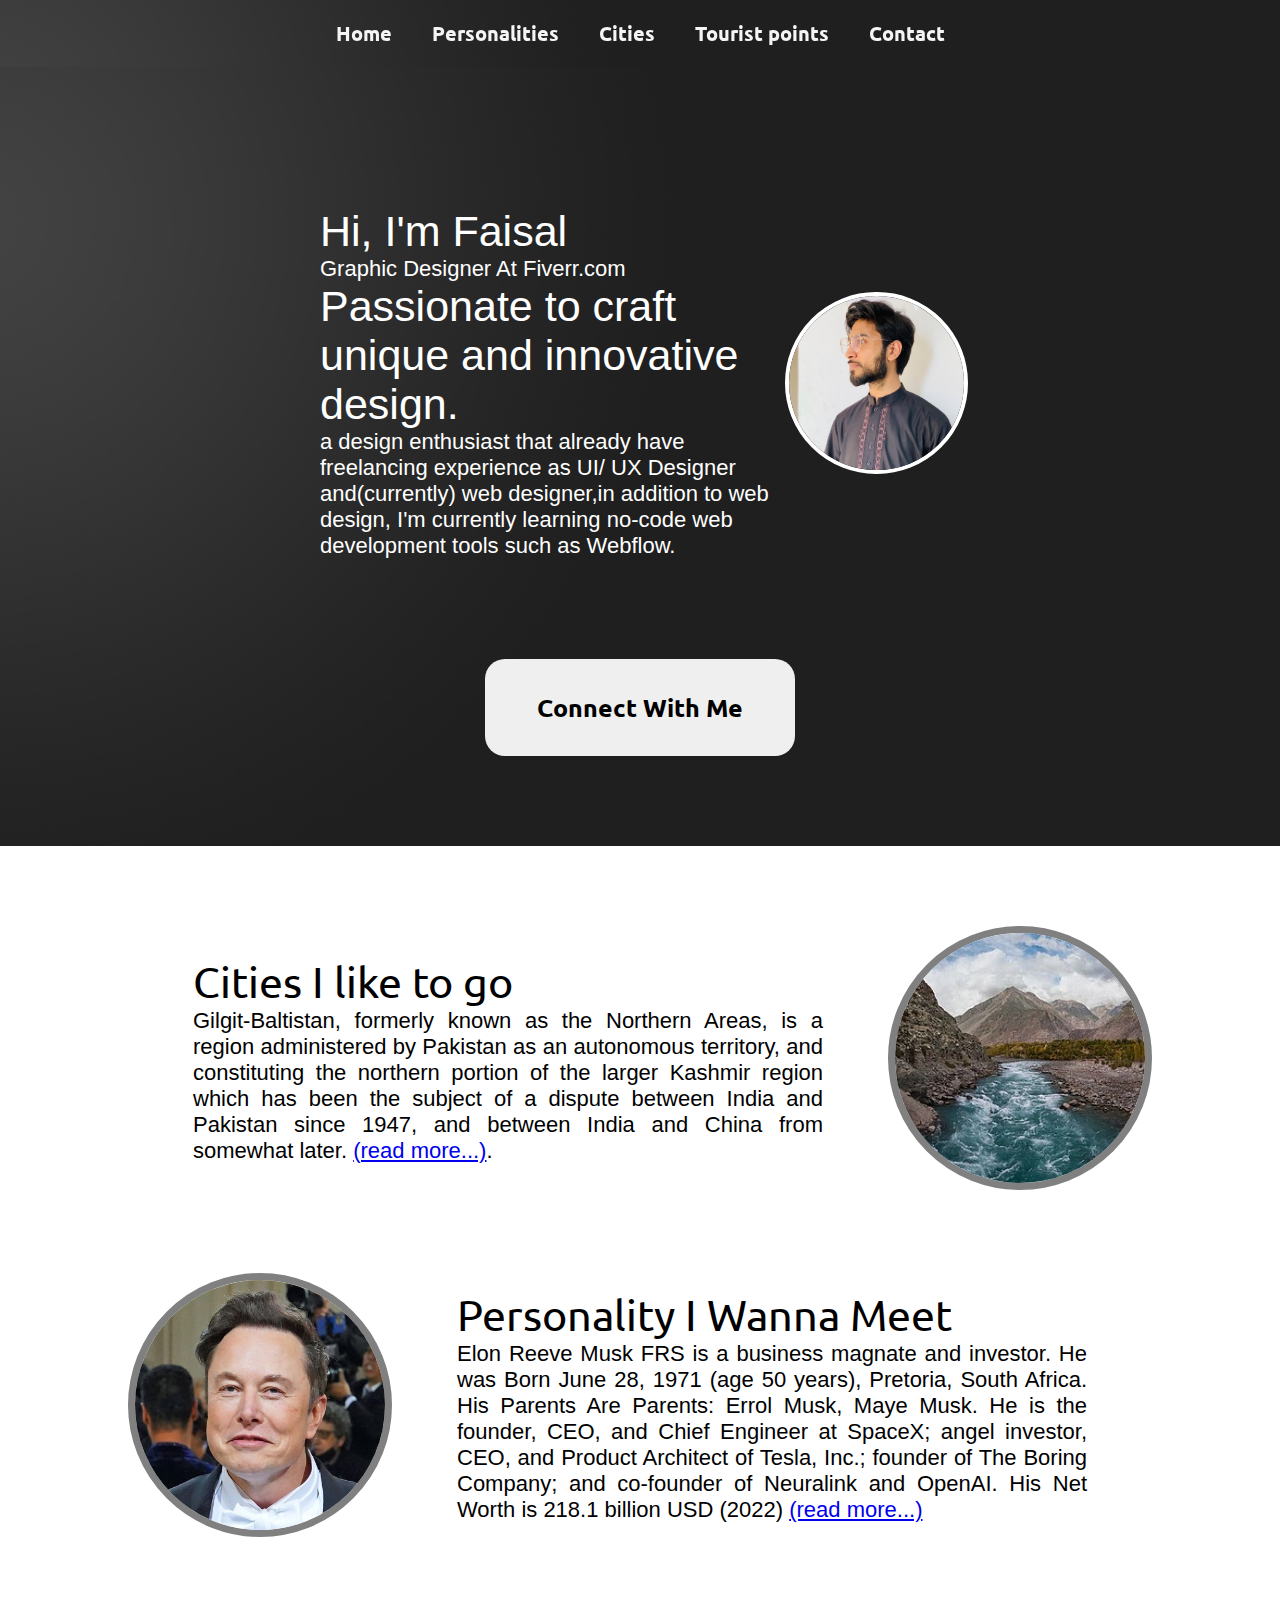
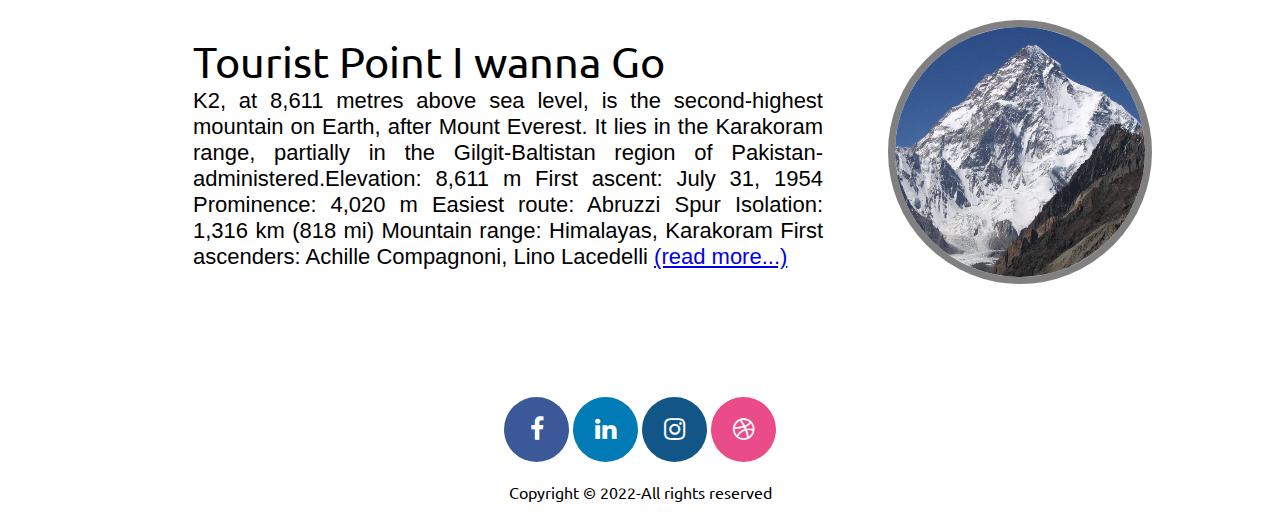
<file: index.html>
<!DOCTYPE html>
<html lang="en">

<head>
    <meta charset="UTF-8">
    <meta http-equiv="X-UA-Compatible" content="IE=edge">
    <meta name="viewport" content="width=device-width, initial-scale=1">
    <link rel="stylesheet" href="https://cdnjs.cloudflare.com/ajax/libs/font-awesome/4.7.0/css/font-awesome.min.css">
    <meta name="viewport" content="width=device-width, initial-scale=1.0">
    <link rel="stylesheet" href="css/style.css">
    <title>My Personal Website</title>
</head>

<body>
    <nav class="navbar background h-nav-resp">
        <ul class="nav-list v-class-resp">
            <li><a href="index.html">Home</a></li>
            <li><a href="fav_personalities.html">Personalities</a></li>
            <li><a href="fav_cities.html">Cities</a></li>
            <li><a href="fav_tourist_points.html">Tourist points</a></li>
            <li><a href="contact.html">Contact</a></li>
        </ul>

        <div class="burger">
            <div class="line"></div>
            <div class="line"></div>
            <div class="line"></div>
        </div>
    </nav>


    
    <section class="background firstSection">
        <div class="box-main">

            <div class="firstHalf">
                <p class="text-big">Hi, I'm Faisal</p>
                <p class="text-small">Graphic Designer At Fiverr.com</h4>
                <p class="text-big">Passionate to craft unique and innovative design.</p>
                <p class="text-small">
                    a design enthusiast that already have freelancing experience as UI/
                    UX Designer and(currently) web designer,in addition to web design,
                    I'm currently learning no-code web development tools such as Webflow.                                    
                </p>

            </div>

            <div class="secondHalf secondHalfRes">
                <img src="img/img_pf.jpeg" alt="PIC">
            </div>
        </div>
        <div class="button-box button-box-res">
            <div>
                    <div class="center">
                        <button class="button-contact button-contact-res">
                                <a href="https://www.linkedin.com/in/muhammad-faisal-ansari-dex10">Connect With Me</a>
                        </button>
                    </div>
            </div>
        </div>  

    </section>

    <section class="section">

        <div class="paras">

            <p class="sectionTag text-big">
                Cities I like to go
            </p>

            <p class="sectionSubTag text-small justify">
                Gilgit-Baltistan, formerly known as the Northern Areas,
                is a region administered by Pakistan as an autonomous
                territory, and constituting the northern portion of 
                the larger Kashmir region which has been the subject
                of a dispute between India and Pakistan since 1947, 
                and between India and China from somewhat later.
                <a href="fav_cities.html">(read more...)</a>.
            </p>
        </div>
        <div class="thumbnail thumbnail-res ">
            <img src="img/gilgit-index.jpg" alt="logo image" class="imgFluid">
        </div>
    </section>
    <section class="section section-left">

        <div class="paras">

            <p class="sectionTag text-big">
                Personality I Wanna Meet
            </p>

            <p class="sectionSubTag text-small justify">
                Elon Reeve Musk FRS is a business magnate and investor.
                He was Born June 28, 1971 (age 50 years), Pretoria, South Africa. 
                His Parents Are Parents: Errol Musk, Maye Musk.
                He is the founder, CEO, and Chief Engineer at SpaceX; 
                angel investor, CEO, and Product Architect of Tesla, 
                Inc.; founder of The Boring Company; and co-founder 
                of Neuralink and OpenAI. His Net Worth is 218.1 billion USD (2022)
                <a href="fav_personalities.html">(read more...)</a>
            </p>
        </div>
        <div class="thumbnail thumbnail-res">
            <img src="img/elon-musk-index.jpeg" alt="logo image" class="imgFluid">
        </div>
    </section>
    <section class="section">

        <div class="paras">

            <p class="sectionTag text-big">
                Tourist Point I wanna Go
            </p>

            <p class="sectionSubTag text-small justify">
                    K2, at 8,611 metres above sea level, 
                    is the second-highest mountain on Earth, after Mount Everest. 
                    It lies in the Karakoram range, partially in the Gilgit-Baltistan 
                    region of Pakistan-administered.Elevation: 8,611 m
                    First ascent: July 31, 1954
                    Prominence: 4,020 m
                    Easiest route: Abruzzi Spur
                    Isolation: 1,316 km (818 mi)
                    Mountain range: Himalayas, Karakoram
                    First ascenders: Achille Compagnoni, Lino Lacedelli
                    <a href="fav_tourist_points.html">(read more...)</a> 
            </p>
        </div>
        <div class="thumbnail thumbnail-res">
            <img src="img/k2-index.jpg" alt="logo image" class="imgFluid">
        </div>
    </section>
    

    <footer>
        <div class="footer">
                <div>
                    <div>
                        <a href="https://web.facebook.com/faisal.ansari.dex" class="fa fa-facebook"></a>
                        <a href="https://www.linkedin.com/in/muhammad-faisal-ansari-dex10" class="fa fa-linkedin"></a>
                        <a href="https://www.instagram.com/iamfaisu.__/" class="fa fa-instagram"></a>
                        <a href="https://dribbble.com/faisal-ansari-dex" class="fa fa-dribbble"></a>
                        <p style="padding-top: 20px;">Copyright &copy; 2022-All rights reserved</p>
                    </div>
                </div>
            </div>
    </footer>
    <script src="js/resp.js"></script>
</body>

</html>
</file>
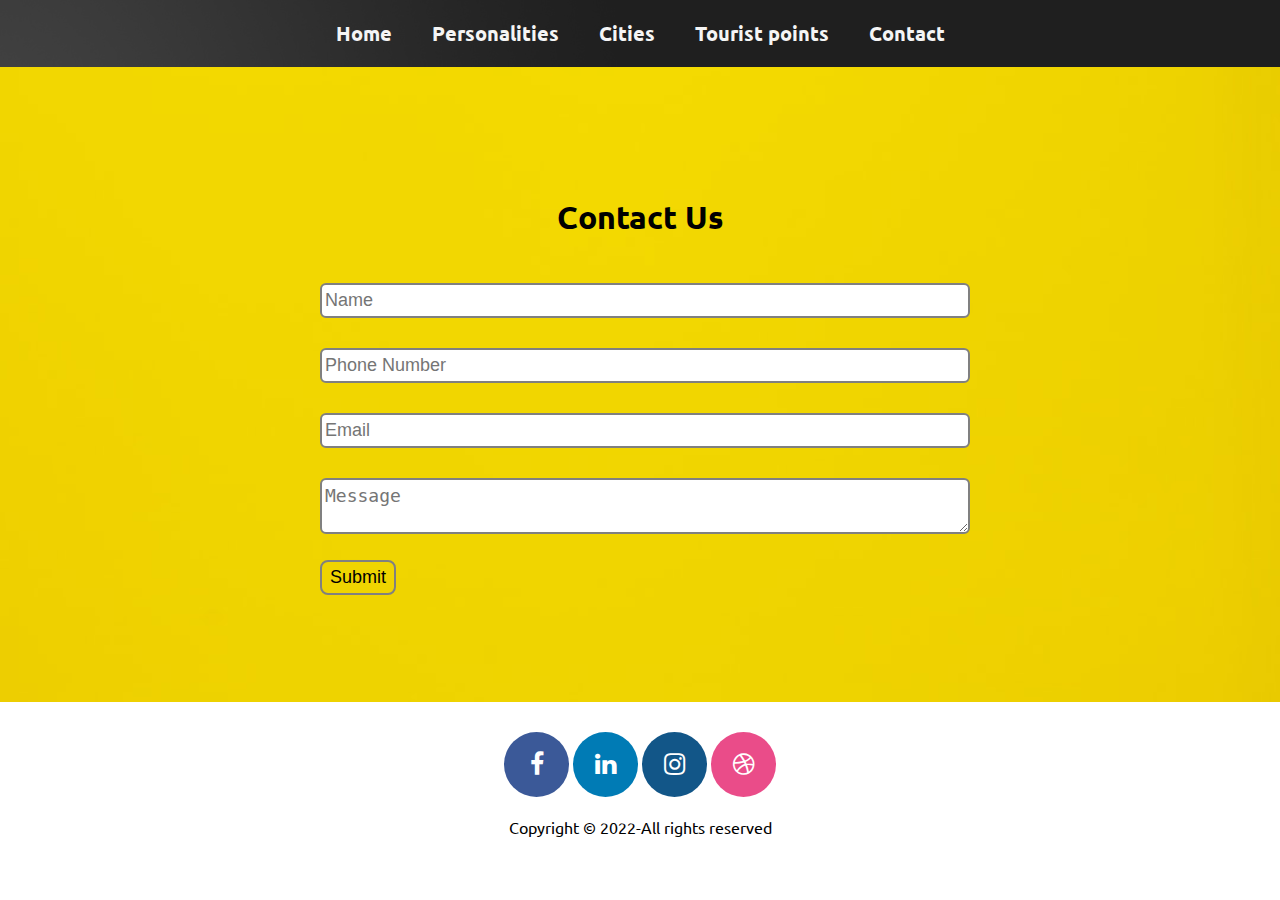
<file: contact.html>
<!DOCTYPE html>
<html lang="en">

<head>
    <meta charset="UTF-8">
    <meta http-equiv="X-UA-Compatible" content="IE=edge">
    <meta name="viewport" content="width=device-width, initial-scale=1">
    <link rel="stylesheet" href="https://cdnjs.cloudflare.com/ajax/libs/font-awesome/4.7.0/css/font-awesome.min.css">
    <meta name="viewport" content="width=device-width, initial-scale=1.0">
    <link rel="stylesheet" href="css/style.css">
    <title>My Personal Website</title>
</head>

<body>
    <div class="bg-page-contact">
    <nav class="navbar background h-nav-resp">
        <ul class="nav-list v-class-resp">
            <li><a href="index.html">Home</a></li>
            <li><a href="fav_personalities.html">Personalities</a></li>
            <li><a href="fav_cities.html">Cities</a></li>
            <li><a href="fav_tourist_points.html">Tourist points</a></li>
            <li><a href="contact.html">Contact</a></li>
        </ul>

        <div class="burger">
            <div class="line"></div>
            <div class="line"></div>
            <div class="line"></div>
        </div>
    </nav>

	<div class="contact-us-container">
	<section class="contact">
		<h1 class="text-center">Contact Us</h1>
		<div class="form">
			<input class="form-input" type="text" name="name" id="name" placeholder="Name">
			<input class="form-input" type="text" name="phone" id="phone" placeholder="Phone Number">
			<input class="form-input" type="email" name="email" id="email" placeholder="Email">
				<textarea class="form-input" name="text" id="text"cols="30" row="10" placeholder="Message"></textarea>
			<button class="btn btn-dark" id="submit">Submit</button>
		</div> 
	</section>
	</div>
    </div>

    <footer>
        <div class="footer">
                <div>
                    <div>
                        <a href="https://web.facebook.com/faisal.ansari.dex" class="fa fa-facebook"></a>
                        <a href="https://www.linkedin.com/in/muhammad-faisal-ansari-dex10" class="fa fa-linkedin"></a>
                        <a href="https://www.instagram.com/iamfaisu.__/" class="fa fa-instagram"></a>
                        <a href="https://dribbble.com/faisal-ansari-dex" class="fa fa-dribbble"></a>
                        <p style="padding-top: 20px;">Copyright &copy; 2022-All rights reserved</p>
                    </div>
                </div>
            </div>
    </footer>
    <script src="js/resp.js"></script>
    

</body>

</html>
</file>
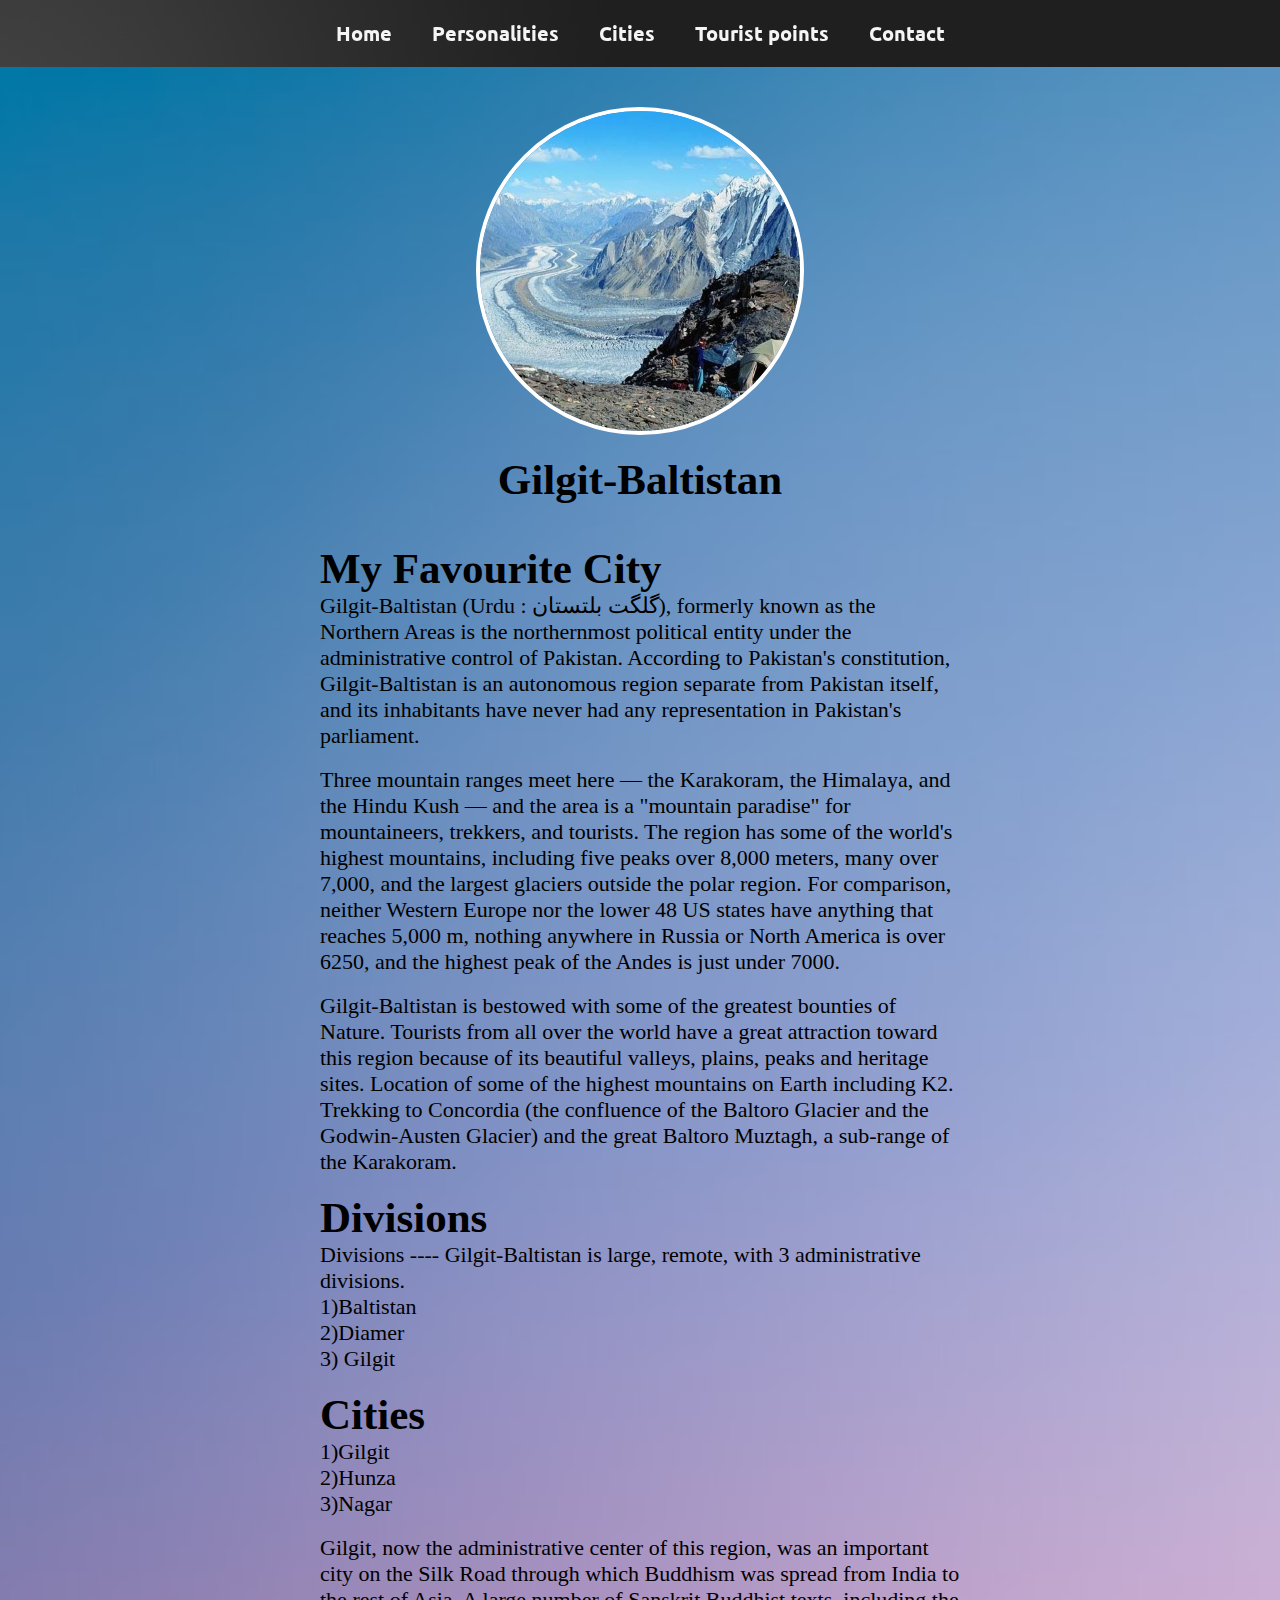
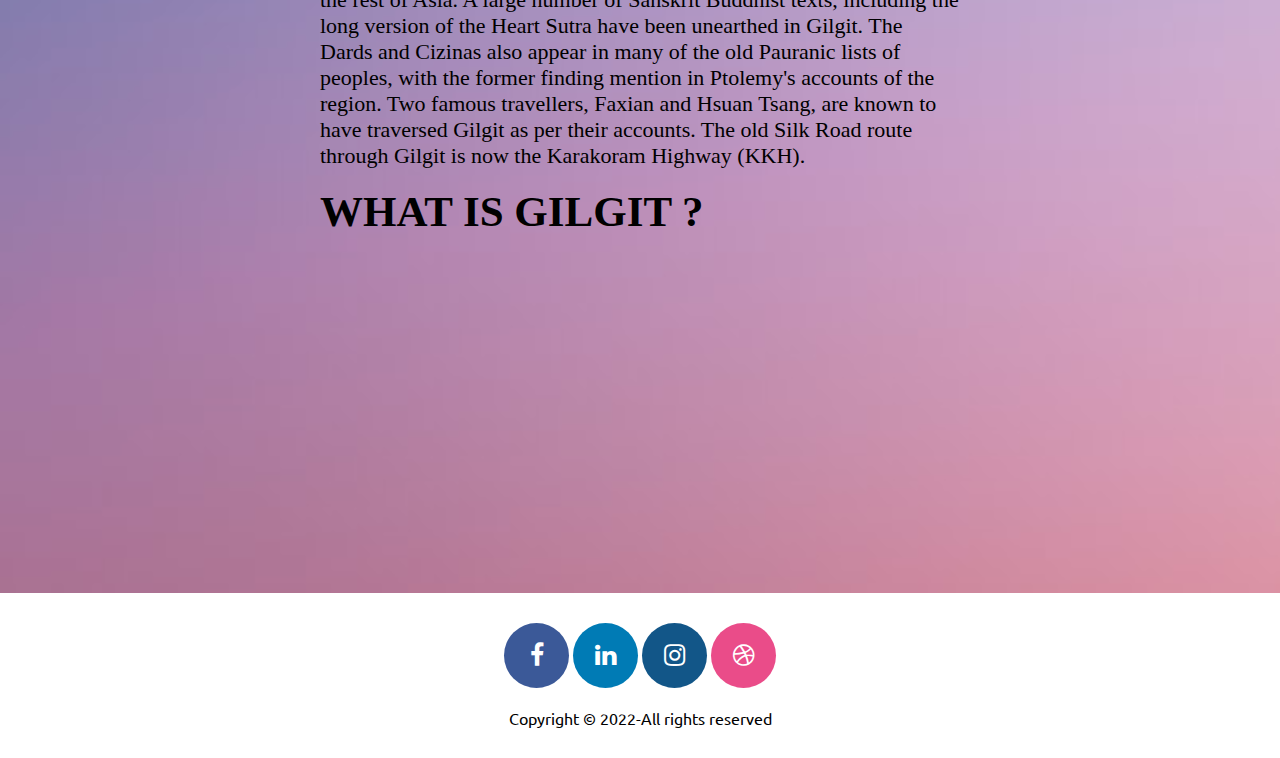
<file: fav_cities.html>
<!DOCTYPE html>
<html lang="en">
<head>
    <meta charset="UTF-8">
    <meta http-equiv="X-UA-Compatible" content="IE=edge">
    <meta name="viewport" content="width=device-width, initial-scale=1">
    <link rel="stylesheet" href="https://cdnjs.cloudflare.com/ajax/libs/font-awesome/4.7.0/css/font-awesome.min.css">
    <meta name="viewport" content="width=device-width, initial-scale=1.0">
    <link rel="stylesheet" href="css/style.css">
    <title>Favourite Personalities</title>
</head>
<body>
    <nav class="navbar background h-nav-resp">
        <ul class="nav-list v-class-resp">
            <li><a href="index.html">Home</a></li>
            <li><a href="fav_personalities.html">Personalities</a></li>
            <li><a href="fav_cities.html">Cities</a></li>
            <li><a href="fav_tourist_points.html">Tourist points</a></li>
            <li><a href="contact.html">Contact</a></li>
        </ul>

        <div class="burger">
            <div class="line"></div>
            <div class="line"></div>
            <div class="line"></div>
        </div>
    </nav>

    <section class="bg-for-fav">
        <div class="box-container">
                    <div class="personality-photo">
                            <img src="img/city.jpg" alt="profile">                                       
                    </div>
                    <h1 style="text-align:center;" class="text-big">Gilgit-Baltistan</h1>
        </div>
        <div class="box-container">
                    <div>
                        <div class=paragraph">
                            <h1 class="text-big">My Favourite City</h1>
                            
                            <p class="text-small">   
                                Gilgit-Baltistan (Urdu : گلگت بلتستان), formerly known as the Northern Areas is the 
                                northernmost political entity under the administrative control of Pakistan. According 
                                to Pakistan's constitution, Gilgit-Baltistan is an autonomous region separate from Pakistan 
                                itself, and its inhabitants have never had any representation in Pakistan's parliament.
                            </p><br>

                            <p class="text-small">
                                    Three mountain ranges meet here — the Karakoram,
                                    the Himalaya, and the Hindu Kush — and the area is a
                                    "mountain paradise" for mountaineers, trekkers, and
                                    tourists. The region has some of the world's highest
                                    mountains, including five peaks over 8,000 meters, 
                                    many over 7,000, and the largest glaciers outside the
                                        polar region. For comparison, neither Western Europe
                                        nor the lower 48 US states have anything that reaches
                                        5,000 m, nothing anywhere in Russia or North America
                                        is over 6250, and the highest peak of the Andes is just under 7000.
                            </p><br>

                            <p class="text-small">
                                    Gilgit-Baltistan is bestowed with some of the greatest bounties of Nature.
                                    Tourists from all over the world have a great attraction toward this region
                                    because of its beautiful valleys, plains, peaks and heritage sites. Location
                                    of some of the highest mountains on Earth including K2. Trekking to Concordia
                                        (the confluence of the Baltoro Glacier and the Godwin-Austen Glacier) and the
                                        great Baltoro Muztagh, a sub-range of the Karakoram.
                            </p><br>
                            <h1 class="text-big">Divisions</h1>
                            <p class="text-small">
                                Divisions ---- Gilgit-Baltistan is large, remote, with 3 administrative divisions.
                            </p>
                            <p class="text-small">1)Baltistan</p>
                            <p class="text-small">2)Diamer</p>
                            <p class="text-small">3) Gilgit</p>
                            <br>
                            <h1 class="text-big">Cities</h1>
                            <p class="text-small">1)Gilgit</p>
                            <p class="text-small">2)Hunza</p>
                            <p class="text-small">3)Nagar</p>
                            <br>
                            <p class="text-small">
                                Gilgit, now the administrative center of this region,
                                was an important city on the Silk Road through which Buddhism was spread
                                from India to the rest of Asia. A large number of Sanskrit Buddhist texts,
                                including the long version of the Heart Sutra have been unearthed in Gilgit.
                                The Dards and Cizinas also appear in many of the old Pauranic lists of peoples, 
                                with the former finding mention in Ptolemy's accounts of the region. Two famous 
                                travellers, Faxian and Hsuan Tsang, are known to have traversed Gilgit as per their accounts.
                                The old Silk Road route through Gilgit is now the Karakoram Highway (KKH).
                            </p>
                            
                            <br>
                            <h1 class="text-big"> WHAT IS GILGIT ?</h1>
                            <br>
                            <div class="youtube-res">
                                <iframe 
                                width="560" height="315" 
                                src="https://www.youtube.com/embed/1j9wYgK88hM" 
                                title="YouTube video player" 
                                frameborder="0"
                                allow="accelerometer; autoplay; clipboard-write; encrypted-media; gyroscope; picture-in-picture" 
                                allowfullscreen>
                            </iframe>
                            </div>
                        </div>                       
                    </div>
        </div>
    </section>



    <footer>
        <div class="footer">
                <div>
                    <div>
                        <a href="https://web.facebook.com/faisal.ansari.dex" class="fa fa-facebook"></a>
                        <a href="https://www.linkedin.com/in/muhammad-faisal-ansari-dex10" class="fa fa-linkedin"></a>
                        <a href="https://www.instagram.com/iamfaisu.__/" class="fa fa-instagram"></a>
                        <a href="https://dribbble.com/faisal-ansari-dex" class="fa fa-dribbble"></a>
                        <p style="padding-top: 20px;">Copyright &copy; 2022-All rights reserved</p>
                    </div>
                </div>
            </div>
    </footer>
    <script src="js/resp.js"></script>
</body>
</html>
</file>
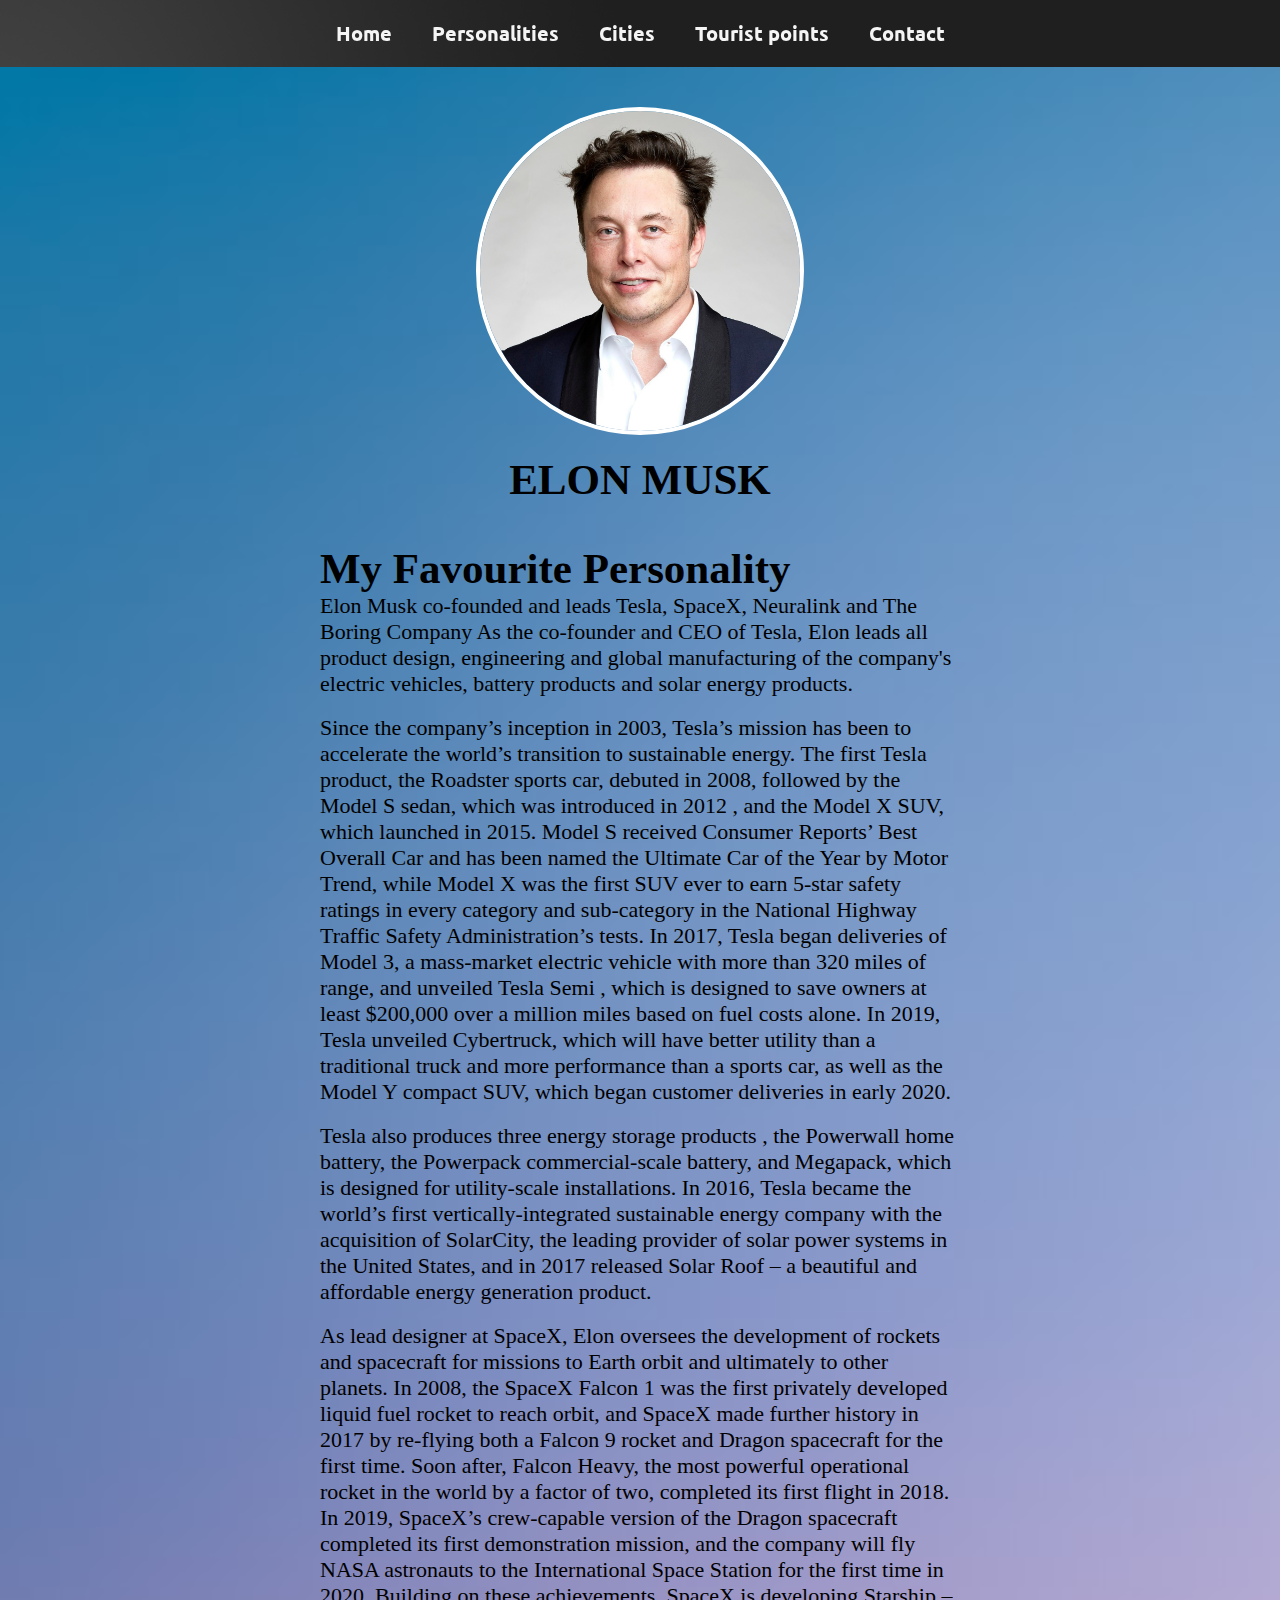
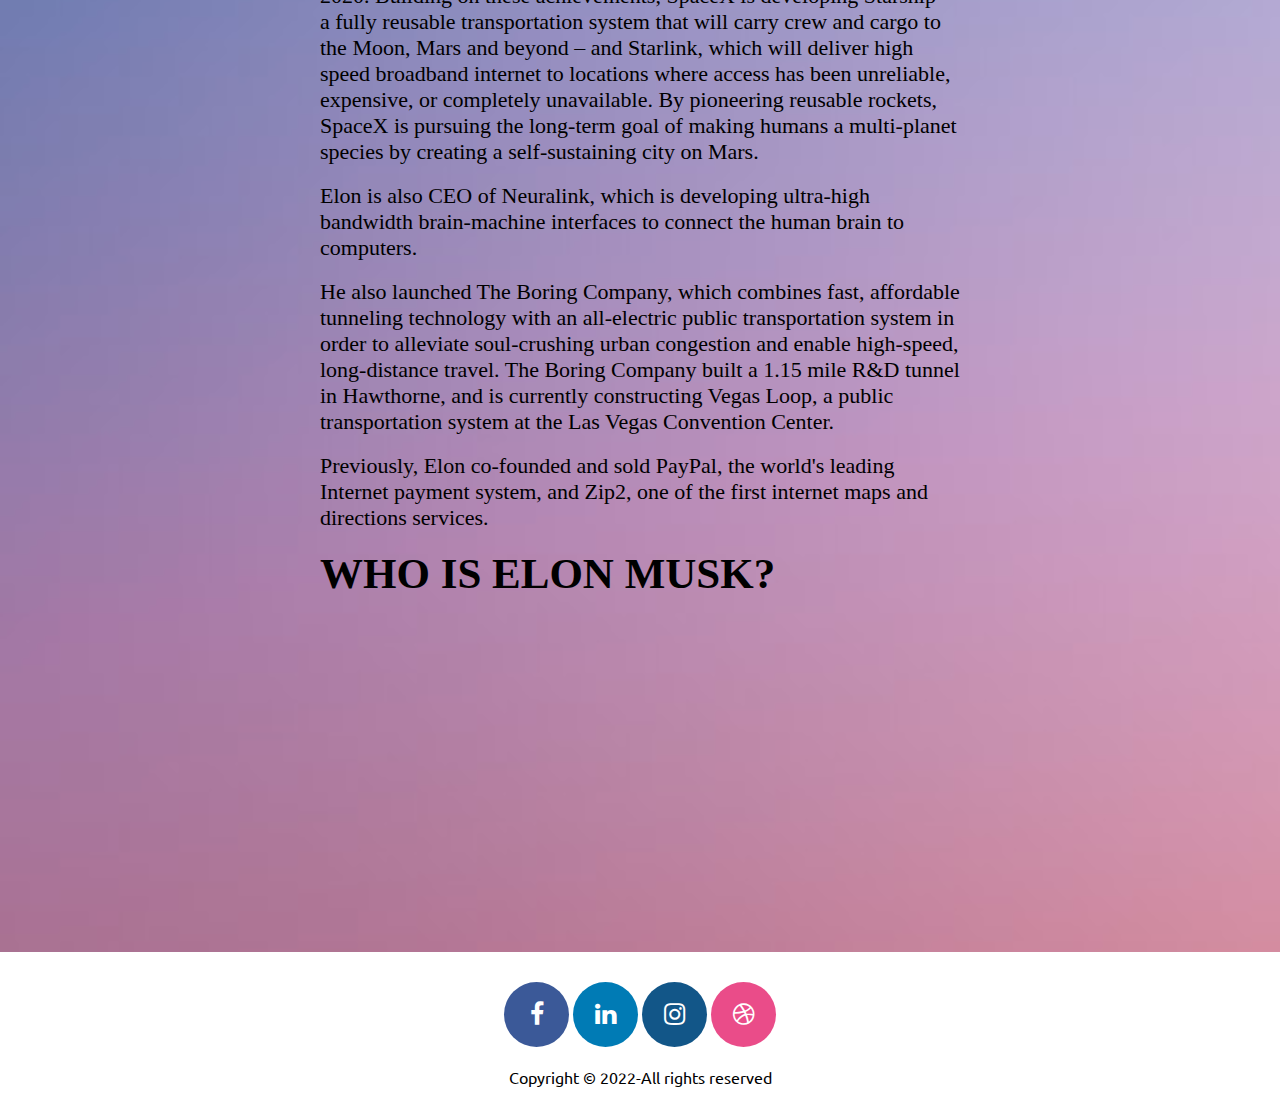
<file: fav_personalities.html>
<!DOCTYPE html>
<html lang="en">
<head>
    <meta charset="UTF-8">
    <meta http-equiv="X-UA-Compatible" content="IE=edge">
    <meta name="viewport" content="width=device-width, initial-scale=1">
    <link rel="stylesheet" href="https://cdnjs.cloudflare.com/ajax/libs/font-awesome/4.7.0/css/font-awesome.min.css">
    <meta name="viewport" content="width=device-width, initial-scale=1.0">
    <link rel="stylesheet" href="css/style.css">
    <title>Favourite Personalities</title>
</head>
<body>
    <nav class="navbar background h-nav-resp">
        <ul class="nav-list v-class-resp">
            <li><a href="index.html">Home</a></li>
            <li><a href="fav_personalities.html">Personalities</a></li>
            <li><a href="fav_cities.html">Cities</a></li>
            <li><a href="fav_tourist_points.html">Tourist points</a></li>
            <li><a href="contact.html">Contact</a></li>
        </ul>

        <div class="burger">
            <div class="line"></div>
            <div class="line"></div>
            <div class="line"></div>
        </div>
    </nav>

    <section class="bg-for-fav">
        <div class="box-container">
                    <div class="personality-photo">
                            <img src="img/Elon_Musk_Royal_Society_(crop2).jpg" alt="profile">                                       
                    </div>
                    <h1 style="text-align:center;" class="text-big">ELON MUSK</h1>
        </div>
        <div class="box-container">
                    <div>
                        <div class=paragraph">
                            <h1 class="text-big">My Favourite Personality</h1>
                            
                            <p class="text-small">   
                                Elon Musk co-founded and leads Tesla, SpaceX, 
                                Neuralink and The Boring Company
                                As the co-founder and CEO of Tesla, 
                                Elon leads all product design, 
                                engineering and global manufacturing of the company's electric vehicles,
                                battery products and solar energy products.
                            </p><br>
                            <p class="text-small">        
                                Since the company’s inception in 2003,
                                Tesla’s mission has been to accelerate the world’s
                                transition to sustainable energy. The first Tesla
                                product, the Roadster sports car, debuted in 2008, 
                                followed by the Model S sedan, which was introduced in 2012
                                , and the Model X SUV, which launched in 2015. Model S received 
                                Consumer Reports’ Best Overall Car and has been named the Ultimate
                                Car of the Year by Motor Trend, while Model X was the first SUV
                                ever to earn 5-star safety ratings in every category and sub-category
                                in the National Highway Traffic Safety Administration’s tests.
                                In 2017, Tesla began deliveries of Model 3, a mass-market electric
                                vehicle with more than 320 miles of range, and unveiled Tesla Semi
                                , which is designed to save owners at least $200,000 over a million
                                miles based on fuel costs alone. In 2019, Tesla unveiled Cybertruck,
                                which will have better utility than a traditional truck and more
                                performance than a sports car, as well as the Model Y compact SUV,
                                which began customer deliveries in early 2020.
                            </p><br>
                            <p class="text-small">
                                Tesla also produces three energy storage products
                                , the Powerwall home battery, the Powerpack commercial-scale battery,
                                and Megapack, which is designed for utility-scale installations.
                                In 2016, Tesla became the world’s first vertically-integrated
                                sustainable energy company with the acquisition of SolarCity,
                                the leading provider of solar power systems in the United States,
                                and in 2017 released Solar Roof – a beautiful and affordable energy generation product.
                            </p><br>
                            <p class="text-small">
                                As lead designer at SpaceX, Elon oversees the development of
                                rockets and spacecraft for missions to Earth orbit and
                                ultimately to other planets. In 2008, the SpaceX Falcon
                                1 was the first privately developed liquid fuel rocket
                                to reach orbit, and SpaceX made further history in 2017
                                by re-flying both a Falcon 9 rocket and Dragon spacecraft
                                for the first time. Soon after, Falcon Heavy, the most 
                                powerful operational rocket in the world by a factor of 
                                two, completed its first flight in 2018. In 2019, SpaceX’s 
                                crew-capable version of the Dragon spacecraft completed its 
                                first demonstration mission, and the company will fly NASA 
                                astronauts to the International Space Station for the first 
                                time in 2020. Building on these achievements, SpaceX is developing 
                                Starship – a fully reusable transportation system that will carry 
                                crew and cargo to the Moon, Mars and beyond ­– and Starlink, which 
                                will deliver high speed broadband internet to locations where access 
                                has been unreliable, expensive, or completely unavailable. By pioneering 
                                reusable rockets, SpaceX is pursuing the long-term goal of making humans 
                                a multi-planet species by creating a self-sustaining city on Mars.
                            </p><br>
                            <p class="text-small">
                                Elon is also CEO of Neuralink, which is developing
                                ultra-high bandwidth brain-machine interfaces to connect the human brain to computers.
                            </p><br>
                            <p class="text-small">
                                He also launched The Boring Company, which combines fast, affordable tunneling 
                                technology with an all-electric public transportation system in order to alleviate 
                                soul-crushing urban congestion and enable high-speed, long-distance travel.
                                The Boring Company built a 1.15 mile R&D tunnel in Hawthorne, 
                                and is currently constructing Vegas Loop, a public transportation 
                                system at the Las Vegas Convention Center.
                            </p><br>
                            <p class="text-small">
                                Previously, Elon co-founded and sold PayPal, the world's leading 
                                Internet payment system, and Zip2, one of the first internet maps and directions services.
                            </p>
                            <br>
                            <h1 class="text-big"> WHO IS ELON MUSK?</h1>
                            <br>
                            <div class="youtube-res">
                                <iframe width="500" height="312" 
                                    src="https://www.youtube-nocookie.com/embed/i7nZBJVI26A" 
                                    title="YouTube video player" 
                                    frameborder="0" 
                                    allow="accelerometer; autoplay; clipboard-write; encrypted-media; gyroscope; picture-in-picture" allowfullscreen>
                                </iframe>
                            </div>
                        </div>                       
                    </div>
        </div>
    </section>



    <footer>
        <div class="footer">
                <div>
                    <div>
                        <a href="https://web.facebook.com/faisal.ansari.dex" class="fa fa-facebook"></a>
                        <a href="https://www.linkedin.com/in/muhammad-faisal-ansari-dex10" class="fa fa-linkedin"></a>
                        <a href="https://www.instagram.com/iamfaisu.__/" class="fa fa-instagram"></a>
                        <a href="https://dribbble.com/faisal-ansari-dex" class="fa fa-dribbble"></a>
                        <p style="padding-top: 20px;">Copyright &copy; 2022-All rights reserved</p>
                    </div>
                </div>
            </div>
    </footer>
    <script src="js/resp.js"></script>
</body>
</html>
</file>
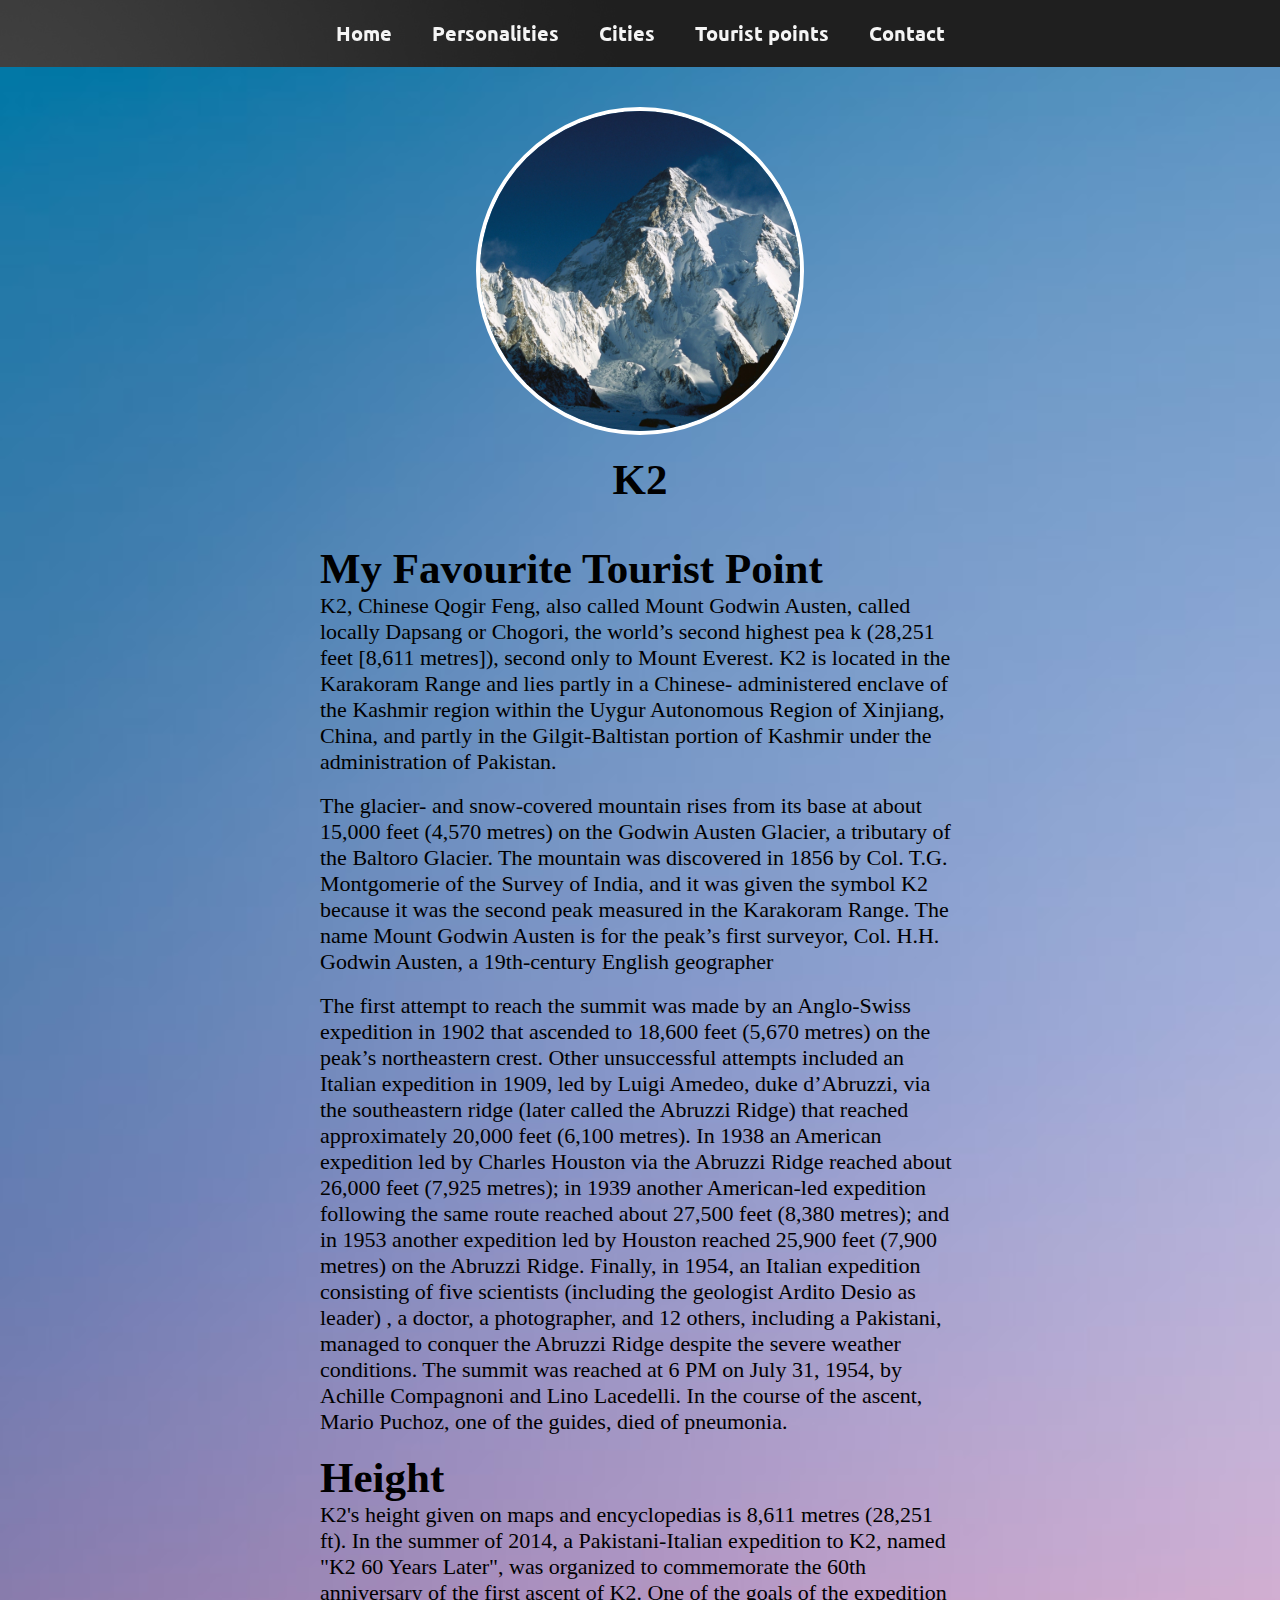
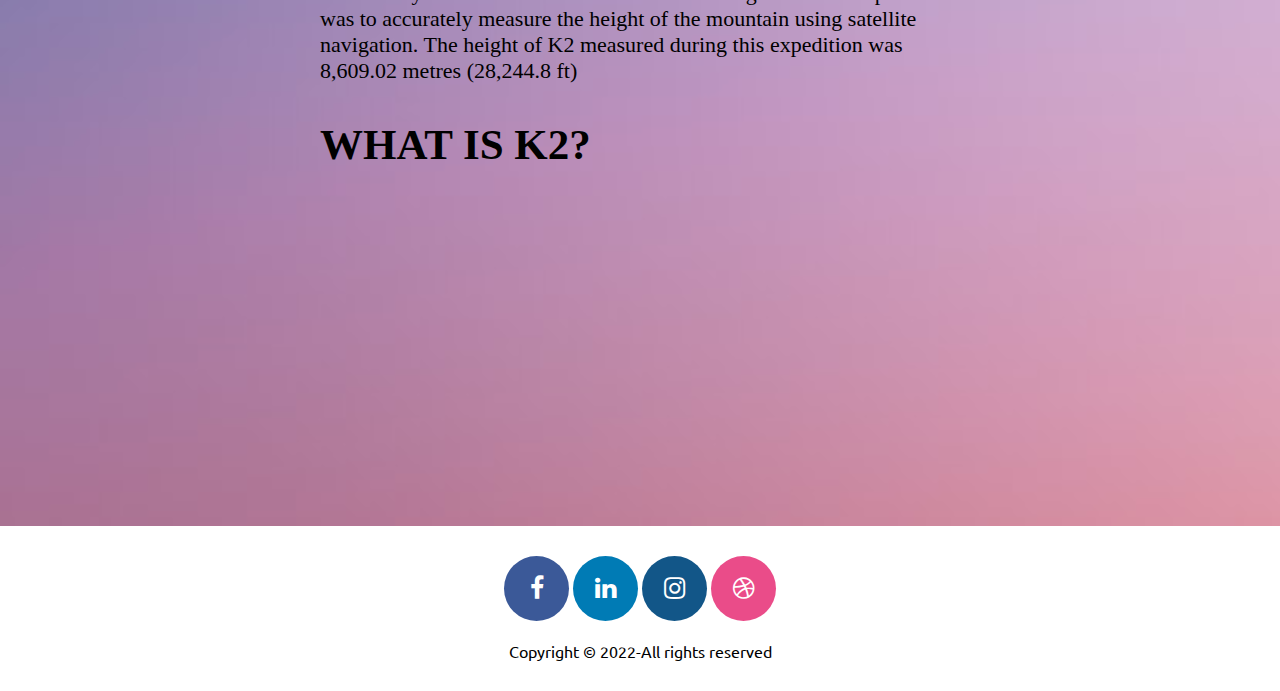
<file: fav_tourist_points.html>
<!DOCTYPE html>
<html lang="en">
<head>
    <meta charset="UTF-8">
    <meta http-equiv="X-UA-Compatible" content="IE=edge">
    <meta name="viewport" content="width=device-width, initial-scale=1">
    <link rel="stylesheet" href="https://cdnjs.cloudflare.com/ajax/libs/font-awesome/4.7.0/css/font-awesome.min.css">
    <meta name="viewport" content="width=device-width, initial-scale=1.0">
    <link rel="stylesheet" href="css/style.css">
    <title>Favourite Personalities</title>
</head>
<body>
    <nav class="navbar background h-nav-resp">
        <ul class="nav-list v-class-resp">
            <li><a href="index.html">Home</a></li>
            <li><a href="fav_personalities.html">Personalities</a></li>
            <li><a href="fav_cities.html">Cities</a></li>
            <li><a href="fav_tourist_points.html">Tourist points</a></li>
            <li><a href="contact.html">Contact</a></li>
        </ul>

        <div class="burger">
            <div class="line"></div>
            <div class="line"></div>
            <div class="line"></div>
        </div>
    </nav>

    <section class="bg-for-fav">
        <div class="box-container">
                    <div class="personality-photo">
                            <img src="img/k2.jpg" alt="profile">                                       
                    </div>
                    <h1 style="text-align:center;" class="text-big">K2</h1>
        </div>
        <div class="box-container">
            <div>
                <div class=paragraph">
                    <h1 class="text-big">My Favourite Tourist Point</h1>
                    
                    <p class="text-small">   
                        K2, Chinese Qogir Feng, also called Mount Godwin Austen,
                        called locally Dapsang or Chogori, the world’s second highest pea
                        k (28,251 feet [8,611 metres]), second only to Mount Everest. K2
                        is located in the Karakoram Range and lies partly in a Chinese-
                        administered enclave of the Kashmir region within the Uygur Autonomous
                        Region of Xinjiang, China, and partly in the Gilgit-Baltistan portion
                        of Kashmir under the administration of Pakistan.
                    </p><br>
                    <p class="text-small">   
                        The glacier- and snow-covered mountain rises from its base at about 15,000 feet
                        (4,570 metres) on the Godwin Austen Glacier, a tributary of the Baltoro
                        Glacier. The mountain was discovered in 1856 by Col. T.G. Montgomerie 
                        of the Survey of India, and it was given the symbol K2 because it was 
                        the second peak measured in the Karakoram Range. 
                        The name Mount Godwin Austen is for the peak’s first surveyor, Col. H.H. 
                        Godwin Austen, a 19th-century English geographer
                    </p><br>
                    <p class="text-small">  
                        The first attempt to reach the summit was made 
                        by an Anglo-Swiss expedition in 1902 that ascended
                        to 18,600 feet (5,670 metres) on the peak’s northeastern
                        crest. Other unsuccessful attempts included an Italian 
                        expedition in 1909, led by Luigi Amedeo, duke d’Abruzzi, 
                        via the southeastern ridge (later called the Abruzzi Ridge) 
                        that reached approximately 20,000 feet (6,100 metres). In 1938 
                        an American expedition led by Charles Houston via the Abruzzi
                        Ridge reached about 26,000 feet (7,925 metres); in 1939 another
                        American-led expedition following the same route reached about 
                        27,500 feet (8,380 metres); and in 1953 another expedition led
                        by Houston reached 25,900 feet (7,900 metres) on the Abruzzi 
                        Ridge. Finally, in 1954, an Italian expedition consisting of 
                        five scientists (including the geologist Ardito Desio as leader)
                        , a doctor, a photographer, and 12 others, including a Pakistani,
                        managed to conquer the Abruzzi Ridge despite the severe weather 
                        conditions. The summit was reached at 6 PM on July 31, 1954, by 
                        Achille Compagnoni and Lino Lacedelli. In the course of the ascent,
                        Mario Puchoz, one of the guides, died of pneumonia.
                </p><br>
                <h1 class="text-big">Height</h1>
                    <p class="text-small">   
                        K2's height given on maps and encyclopedias 
                        is 8,611 metres (28,251 ft). In the summer of 
                        2014, a Pakistani-Italian expedition to K2, named
                        "K2 60 Years Later", was organized to commemorate 
                        the 60th anniversary of the first ascent of K2. One
                        of the goals of the expedition was to accurately measure
                        the height of the mountain using satellite navigation. 
                        The height of K2 measured during this expedition was 8,609.02
                        metres (28,244.8 ft)
                    </p><br>
                    
                    <br>
                    <h1 class="text-big"> WHAT IS K2? </h1>
                    <br>
                    <div class="youtube-res">
                        <iframe 
                            width="560" 
                            height="315" 
                            src="https://www.youtube.com/embed/p9nqGQP5SoA" 
                            title="YouTube video player" 
                            frameborder="0" 
                            allow="accelerometer; autoplay; clipboard-write; encrypted-media; gyroscope; picture-in-picture" 
                            allowfullscreen>
                        </iframe>
                    </div>
                </div>                       
            </div>
        </div>
    </section>



    <footer>
        <div class="footer">
                <div>
                    <div>
                        <a href="https://web.facebook.com/faisal.ansari.dex" class="fa fa-facebook"></a>
                        <a href="https://www.linkedin.com/in/muhammad-faisal-ansari-dex10" class="fa fa-linkedin"></a>
                        <a href="https://www.instagram.com/iamfaisu.__/" class="fa fa-instagram"></a>
                        <a href="https://dribbble.com/faisal-ansari-dex" class="fa fa-dribbble"></a>
                        <p style="padding-top: 20px;">Copyright &copy; 2022-All rights reserved</p>
                    </div>
                </div>
            </div>
    </footer>
    <script src="js/resp.js"></script>
</body>
</html>
</file>
<file: css/style.css>
@import url('https://fonts.googleapis.com/css2?family=Ubuntu&display=swap');

* {
    margin: 0;
    padding: 0;
}

.navbar {
    display: flex;
    justify-content: center;
    align-items: center;
    position: sticky;
    top: 0;
    cursor: pointer;
    background-color: dimgray;
}

.nav-list {
    display: flex;
    align-items: center;
}

.nav-list li {
    list-style: none;
    padding: 20px 20px;
}

.nav-list li a {
    text-decoration: none;
    color: whitesmoke;
    font-size: 20px;
    font-family: 'Ubuntu', sans-serif;
    font-weight: bold;
}

.nav-list li a:hover {
    text-decoration: none;
    color: #ea1538;
}


.background {
    background: rgba(124, 123, 123, 0) url('../img/background.jpg');
    background-size: cover;
    background-blend-mode: darken;
}

.background-bottom{
    background: rgba(124, 123, 123, 0) url('../img/bg.jpg');
    background-size: cover;
    background-blend-mode: darken;
}

.firstSection {
    height: 100%;
    padding-top: 40px;
    padding-bottom: 40px;
}

.firstHalf {
    width: 80%;
    display: flex;
    flex-direction: column;
    justify-content: center;
}

.secondHalf {
    width: 30%;
}

.secondHalf img {
    width: 100%;
    border: 4px solid white;
    border-radius: 150px;
    display: block;
    margin: auto;
}

.button-contact {
	padding: 30px 50px;
	color:silver;
	font-weight: bold;
	border-radius: 20px;
	border-color: transparent;
    flex-direction: column;
	
}

.button-contact a{
	color:black;
	text-decoration: none;
	font-size: 25px;
	font-weight: bold;
	font-family: Ubuntu, sans-serif;
}

button :hover{
	color: #ea1538;
	transition: 0.3s;
}

.button-box{
    display: flex;
    margin:50px auto;
    justify-content: center;
    align-items: center;
    color: white;
    font-family: 'Segoe UI', Tahoma, Geneva, Verdana, sans-serif;
    max-width: 50%;
}

.box-main {
    display: flex;
    height: 60%;
    justify-content: center;
    align-items: center;
    color: white;
    font-family: 'Segoe UI', Tahoma, Geneva, Verdana, sans-serif;
    max-width: 50%;
    margin: 100px  auto;
}

.text-big {
    font-size: 43px;
}

.text-small {
    font-size: 22px;
}

.btn{
    padding: 5px 8px;
    margin: 7px 0;
    border: 2px solid white;
    border-radius: 8px;
    font-size: 18px;
    background: none;
    color: aliceblue;
    cursor: pointer;
}

.btn:hover{
    padding: 5px 8px;
    margin: 7px 0;
    border: 2px solid black;
    border-radius: 8px;
    font-size: 18px;
    background: none;
    color: aliceblue;
    cursor: pointer;
    color: black;
}

.btn-sm{
    padding: 5px 10px;
    vertical-align: middle;
}

.btn-sm:hover{
    padding: 5px 10px;
    margin: 7px 0;
    border: 2px solid white;
    border-radius: 8px;
    font-size: 18px;
    background: none;
    color: aliceblue;
    cursor: pointer;
    color: white;
}

.paras{
    padding: 0px 65px;
}

.section{
    display: flex;
    align-items: center;
    justify-content: space-evenly;
    max-width: 80%;
    margin: 80px auto;
    font-family: 'Ubuntu', sans-serif;
}

.section-left{
    flex-direction: row-reverse;
}

.sectionSubTag{
    font-family: 'Segoe UI', Tahoma, Geneva, Verdana, sans-serif;
}

.thumbnail img{
    width: 250px;
    border: solid grey 7px;
    border-radius: 150px
}

.text-center{
	text-align: center;
	padding: 30px;
	font-family: Ubuntu, sans-serif

}

.form-input{
	width: 100%;
	padding: 5px 3px;
	font-size: 18px;
	border: 2px solid grey;
	border-radius: 6px;
	margin: 15px 0px;
}

.btn-dark{
    color:black;
    border:2px solid grey;
}

.contact-us-container{
	max-width:50%;
	height: 100%;
	margin:auto;
	padding-top: 100px;
	padding-bottom: 100px;
}

.footer{
    width: auto;

    display: flex;
    align-items: center;
    align-content: center;
}

.footer{
text-align:center;
font-family:'Ubuntu',sans-serif;
display:flex;
justify-content:center;
padding: 30px 20px;
}

.footer-space{
	margin-bottom: 10px;
}

footer{
    padding: 10px auto ;
}
.social-media-icon{
    padding:10px 10px;
}

.fa {
padding:20px;
font-size: 25px;
width: 25px;
text-align: center;
text-decoration: none;
border-radius: 50%;
}

.fa:hover {
    opacity: 0.7;
    color: #ea1538;
}

.fa-facebook {
background: #3B5998;
color: white;
}

.fa-linkedin {
background: #007bb5;
color: white;
}

.fa-instagram {
background: #125688;
color: white;
}


.fa-dribbble {
background: #ea4c89;
color: white;
}

.bg-page-contact{
    background: rgba(124, 123, 123, 0) url('../img/bg-contact-img.jpeg');
    background-size: cover;
    background-blend-mode: darken;
}

.box-container{
    width: 50%;
    padding:20px 0px;
    margin: auto;
    height: 100%;
    
}

.personality-photo {
    width: 50%;
    display: contents;
    margin: 0px 0px;
}

.personality-photo img {
    width: 50%;
    border: 4px solid white;
    border-radius: 250px;
    display: block;
    margin: 20px auto;
}

.paragraph{
    margin: 30px auto;
    
}

.justify{
    text-align: justify;
    text-justify: inter-words;

}

.bg-for-fav{
    background: rgba(124, 123, 123, 0) url('../img/bg-for-fav.jpeg');
    background-size: cover;
    background-blend-mode: darken;
}




@media only screen and (max-width:1140px){
    .nav-list{
        flex-direction: column;
        font-size: small;
    }

    .footer{
        text-align: center;
        align-items: center;
    }

    .navbar{
        flex-direction: column;
        height: 478px;
        transition: all 0.3s ease-out;
    }

    .burger{
        position: absolute;
        cursor: pointer;
        right: 5%;
        top: 15px;
    }

    .line{
        width: 33px;
        background-color: white;
        height: 4px;
        margin: 5px 3px;
    }


    .button-box-res{
        margin:50px auto;
    }

    .button-contact-res {
	padding: 10px 20px;
	color:silver;
	font-weight: bold;
	border-radius: 20px;
	border-color: transparent;
    flex-direction: column;
	
    }

    .button-contact-res a{
	color:black;
	text-decoration: none;
	font-size: 15px;
	font-weight: bold;
	font-family: Ubuntu, sans-serif;
    }

    .h-nav-resp{
        height: 72px;
    }

    .v-class-resp{
        opacity: 0;
    }

    .box-main{
        flex-direction: column-reverse;
        max-width: 100%;
        margin-top: 0px;
    }
    
    .section{
        flex-direction: column-reverse;
    }

    .text-big{
        text-align: justify;
        font-size: 30px;
    }
    .text-small{
        text-align: justify;
        font-size: 15px;

    }

    .secondHalfRes img {
    width: 100%;
    border: 4px solid white;
    border-radius: 200px;
    display: block;
    margin: auto;
    }

    .thumbnail-res img{
    width: 150px;
    border: solid grey 7px;
    border-radius: 150px
    }

    .justify{
        text-justify: inter-word;
    }

    .youtube-res iframe{

        width: 200px;
        height: 140px;
        margin: auto;
    }

    
}
</file>
